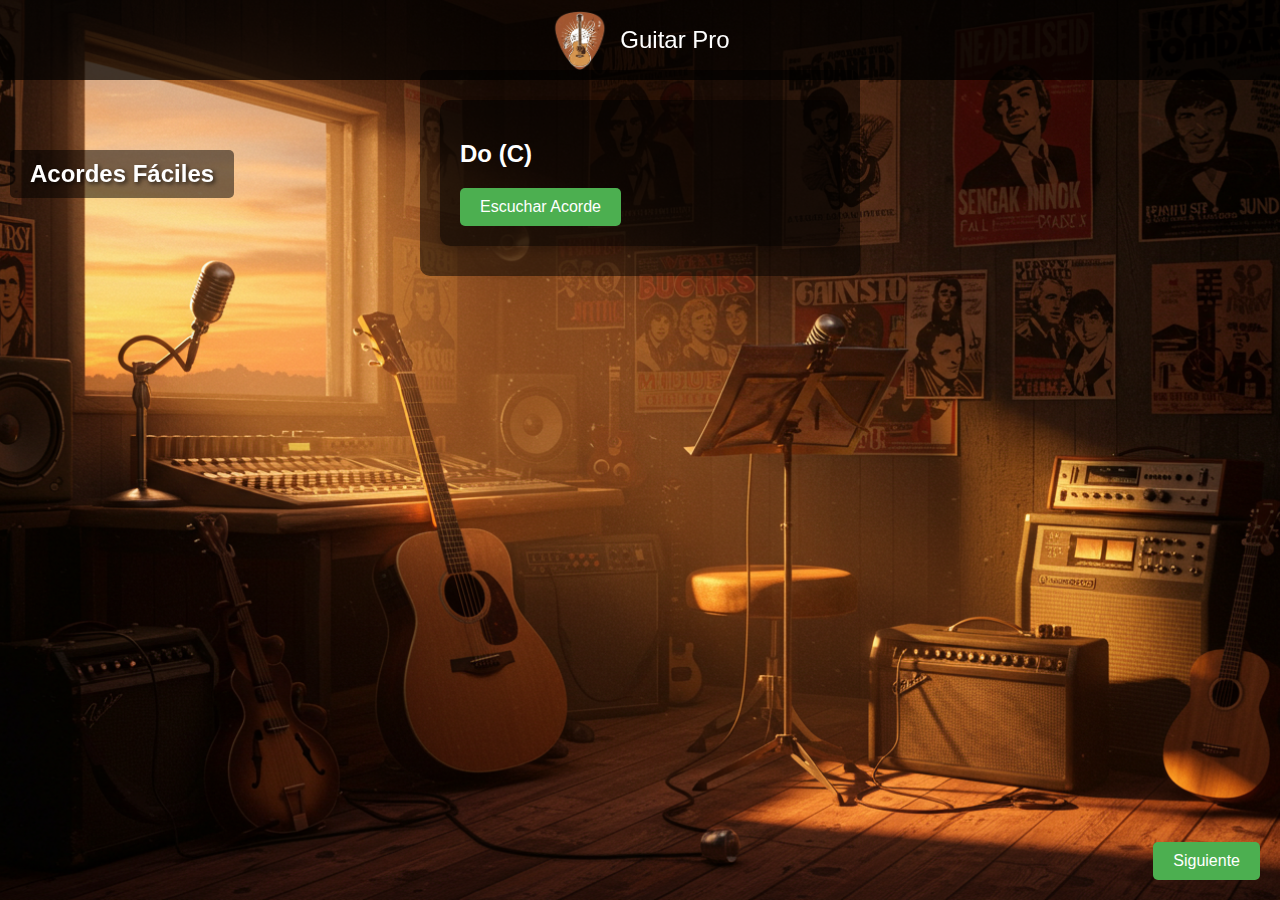
<file: lista.html>
<!DOCTYPE html>
<html lang="es">
<head>
    <meta charset="UTF-8">
    <meta name="viewport" content="width=device-width, initial-scale=1.0">
    <title>Acordes Nivel Fácil</title>
    <link rel="stylesheet" href="lista.css">
</head>
<body>
    <div class="top-left-title">Acordes Fáciles</div>

    <div class="banner" id="banner">
        <img src="imagenes/Logo.png" alt="Logo">
        <span>Guitar Pro</span>
    </div>

    <div class="container">
        <div class="chord" id="C-chord">
            <h2>Do (C)</h2>
            <button onclick="playChord('C')">Escuchar Acorde</button>
        </div>
        <div class="chord" id="D-chord" style="display:none;">
            <h2>Re (D)</h2>
            <button onclick="playChord('D')">Escuchar Acorde</button>
        </div>
        <div class="chord" id="E-chord" style="display:none;">
            <h2>Mi (E)</h2>
            <button onclick="playChord('E')">Escuchar Acorde</button>
        </div>
        <div class="chord" id="A-chord" style="display:none;">
            <h2>La (A)</h2>
            <button onclick="playChord('A')">Escuchar Acorde</button>
        </div>
    </div>

    <button id="prev-button" onclick="showPrevChord()">Atrás</button>
    <button id="next-button" onclick="showNextChord()">Siguiente</button>
    <div class="instructions" id="instructions"></div>
    <div id="chord-image" style="text-align: center; margin-top: 20px;"></div>
    <script>
        let currentChord = 'C';
        let audio = null;

        function playSound(audioFile) {
            if (audio) {
                audio.pause();
                audio.currentTime = 0;
            }
            audio = new Audio('sonido/' + audioFile);
            audio.play().catch(error => console.error("Error al reproducir el audio:", error));
        }

        function playChord(chord) {
            const instructions = document.getElementById('instructions');
            const chordImage = document.getElementById('chord-image');
            const chordSteps = {
                'C': {
                    file: 'DO.mp3',
                    steps: `<h2>Pasos para el acorde de Do (C)</h2>
                            <p>1. Coloca el dedo anular en el tercer traste de la quinta cuerda.</p>
                            <p>2. Coloca el dedo corazón en el segundo traste de la cuarta cuerda.</p>
                            <p>3. Coloca el dedo índice en el primer traste de la segunda cuerda.</p>
                            <p>4. Asegúrate de que el pulgar apenas asoma por la parte trasera.</p>`,
                    image: 'Acordes/DoMayor copy.png'
                },
                'D': {
                    file: 'Re.mp3',
                    steps: `<h2>Pasos para el acorde de Re (D)</h2>
                            <p>1. Índice en la cuerda 3 del traste 2.</p>
                            <p>2. Anular en la cuerda 2 del traste 3.</p>
                            <p>3. Corazón en la cuerda 1 del traste 2.</p>
                            <p>4. A partir de la cuarta cuerda hacia abajo, tocar las cuerdas con la mano derecha.</p>`,
                    image: 'Acordes/ReMayor.png'
                },
                'E': {
                    file: 'Mi.mp3',
                    steps: `<h2>Pasos para el acorde de Mi (E)</h2>
                            <p>1. Primer dedo índice en el primer traste de la tercera cuerda.</p>
                            <p>2. Segundo dedo corazón en el segundo traste de la quinta cuerda.</p>
                            <p>3. Tercer dedo anular en el segundo traste de la cuarta cuerda.</p>`,
                    image: 'Acordes/MiMayor.png'
                },
                'A': {
                    file: 'La.mp3',
                    steps: `<h2>Pasos para el acorde de La (A)</h2>
                            <p>1. Primer dedo índice en el segundo traste de la cuarta cuerda.</p>
                            <p>2. Segundo dedo corazón en el segundo traste de la tercera cuerda.</p>
                            <p>3. Tercer dedo anular en el segundo traste de la segunda cuerda.</p>`,
                    image: 'Acordes/LaMayor.png'
                }
            };

            playSound(chordSteps[chord].file);
            instructions.style.display = 'block';
            instructions.innerHTML = chordSteps[chord].steps;

            chordImage.innerHTML = chordSteps[chord].image
                ? `<img src="${chordSteps[chord].image}" alt="Acorde ${chord}">`
                : '';
        }

        function changeChord(step) {
            const chords = ['C', 'D', 'E', 'A'];
            let currentIndex = chords.indexOf(currentChord);
            if (audio) {
                audio.pause();
                audio.currentTime = 0;
            }
            currentIndex += step;
            if (currentIndex >= 0 && currentIndex < chords.length) {
                document.getElementById(currentChord + '-chord').style.display = 'none';
                currentChord = chords[currentIndex];
                document.getElementById(currentChord + '-chord').style.display = 'block';
                document.getElementById('instructions').style.display = 'none';
                document.getElementById('chord-image').innerHTML = '';
            } else {
                alert('No hay más acordes disponibles.');
            }

            document.getElementById('prev-button').style.display = currentIndex > 0 ? 'block' : 'none';
            document.getElementById('next-button').style.display = currentIndex < chords.length - 1 ? 'block' : 'none';
        }

        function showNextChord() {
            changeChord(1);
        }

        function showPrevChord() {
            changeChord(-1);
        }
    </script>
    <script>
        document.addEventListener('scroll', function() {
            const banner = document.getElementById('banner');
            if (window.scrollY > 0) {
                banner.style.display = 'none';
            } else {
                banner.style.display = 'flex';
            }
        });
    </script>
</body>
</html>
</file>
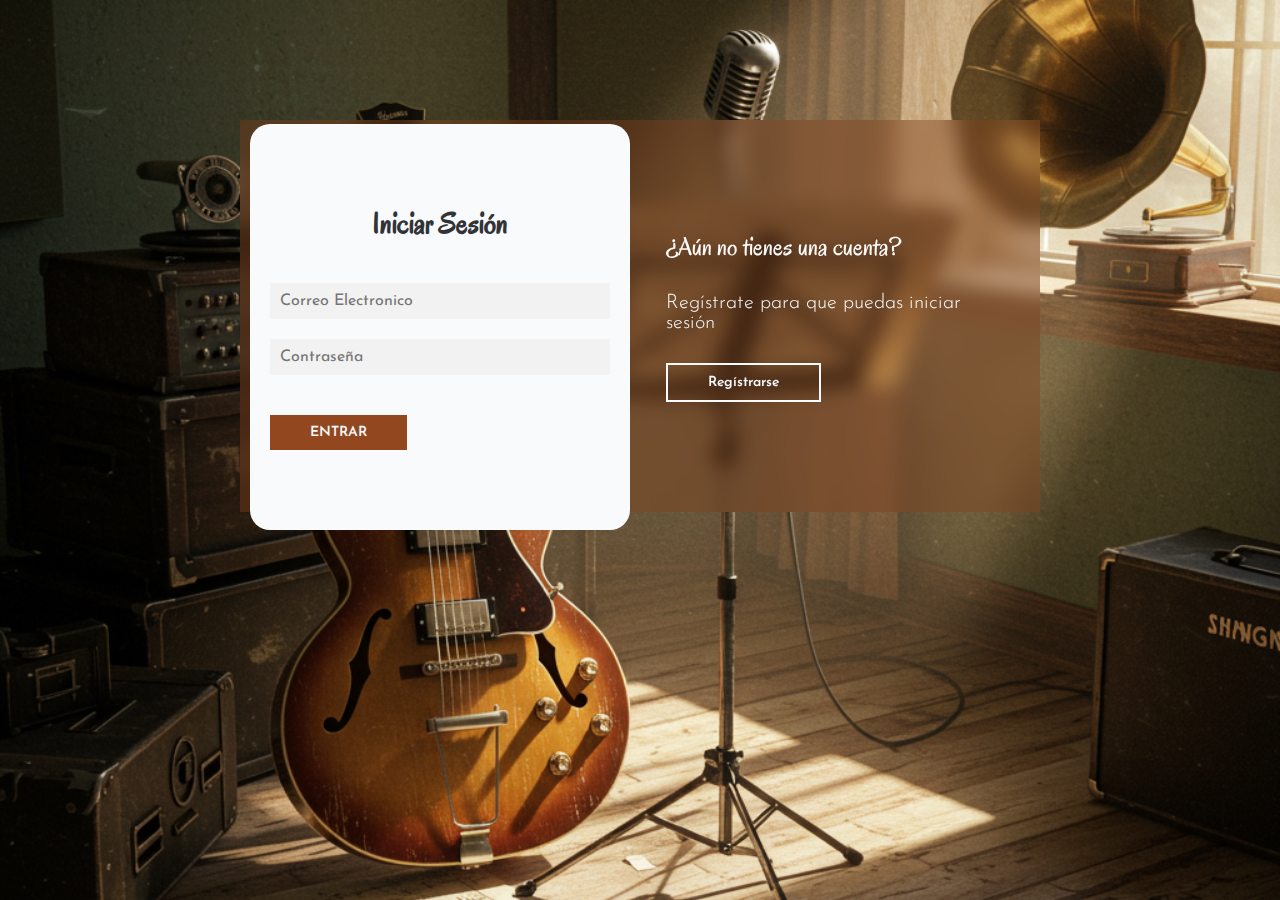
<file: login.html>
<!DOCTYPE html>
<html lang="en">
<head>
    <meta charset="UTF-8">
    <meta name="viewport" content="width=device-width, initial-scale=1.0">
    <title>Login y Register </title>
    
    <link href="https://fonts.googleapis.com/css2?family=Josefin+Sans:ital,wght@0,100..700;1,100..700&family=Oregano:ital@0;1&display=swap" rel="stylesheet">


    <link rel="stylesheet" href="login_style.css">
</head>
<body>

        <main>

            <div class="contenedor__todo">
                <div class="caja__trasera">
                    <div class="caja__trasera-login">
                        <h3>¿Ya tienes una cuenta?</h3>
                        <p>Inicia sesión para entrar en la página</p>
                        <button id="btn__iniciar-sesion">Iniciar Sesión</button>
                    </div>
                    <div class="caja__trasera-register">
                        <h3>¿Aún no tienes una cuenta?</h3>
                        <p>Regístrate para que puedas iniciar sesión</p>
                        <button id="btn__registrarse">Regístrarse</button>
                    </div>
                </div>

                <!--formulario de login y registro-->
                <div class="contenedor__login-register">
                    <!--login-->
                    <form action="" class="formulario__login">
                        <h2>Iniciar Sesión</h2>
                        <input type="text" placeholder="Correo Electronico">
                        <input type="password" placeholder="Contraseña">
                        <button>Entrar</button>
                    </form>

                    <!--register-->
                    <form action="" class="formulario__register">
                        <h2>Regístrarse</h2>
                        <input type="text" placeholder="Nombre completo">
                        <input type="text" placeholder="Correo Electronico">
                        <input type="text" placeholder="Usuario">
                        <input type="password" placeholder="Contraseña">
                        <button>Regístrarse</button>
                    </form>
                </div>
            </div>

        </main>

        <script src="script.js"></script>
</body>
</html>
</file>
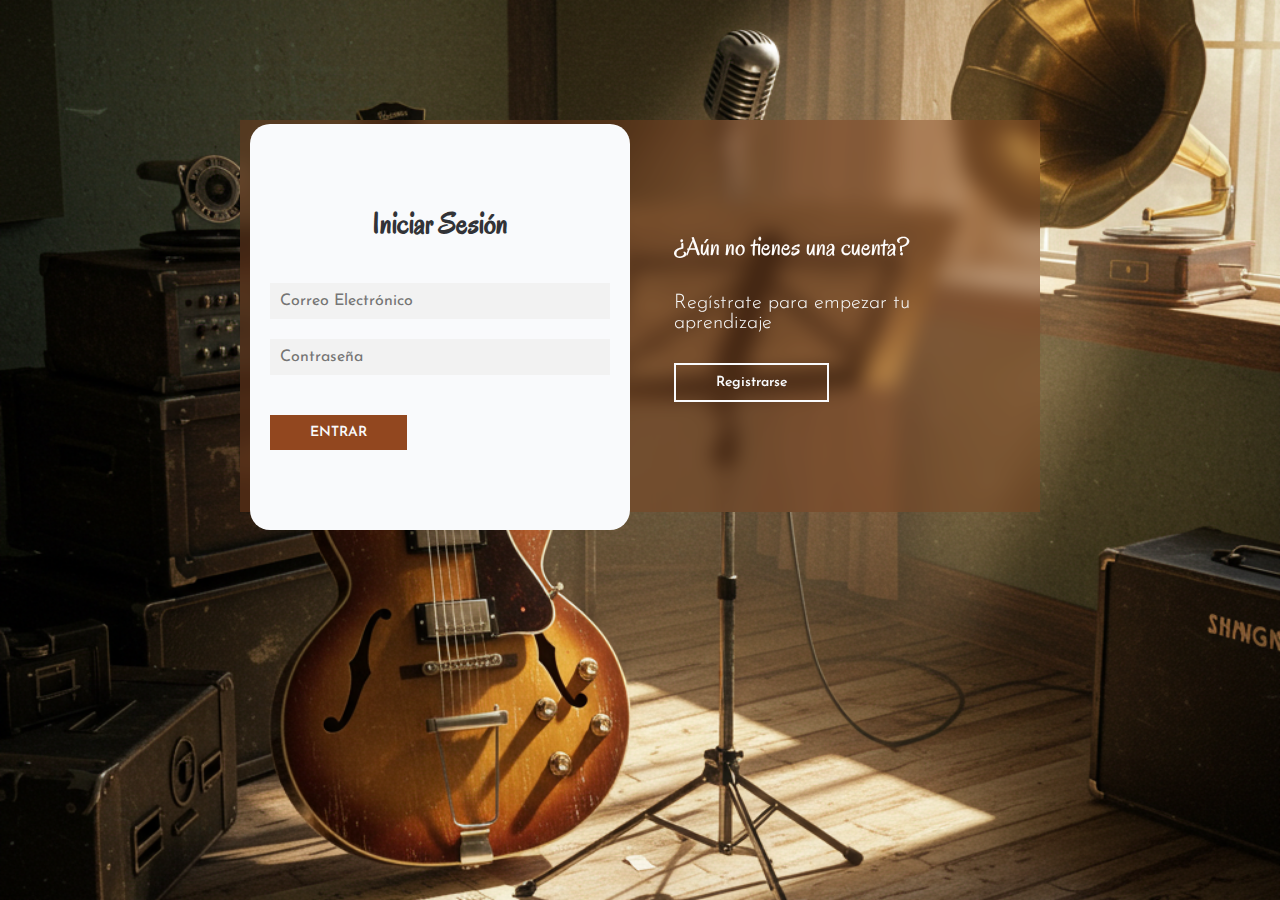
<file: registro_login.html>
<!DOCTYPE html>
<html lang="es">
<head>
    <meta charset="UTF-8">
    <meta name="viewport" content="width=device-width, initial-scale=1.0">
    <title>Registro y Login</title>
    <link rel="stylesheet" href="login.css">
</head>
<body>
    <main>
        <div class="contenedor__todo">
            <div class="caja__trasera">
                <div class="caja__trasera-login">
                    <h3>¿Ya tienes una cuenta?</h3>
                    <p>Inicia sesión para acceder a GuitarPro</p>
                    <button id="btn__iniciar-sesion">Iniciar Sesión</button>
                </div>
                <div class="caja__trasera-register">
                    <h3>¿Aún no tienes una cuenta?</h3>
                    <p>Regístrate para empezar tu aprendizaje</p>
                    <button id="btn__registrarse">Registrarse</button>
                </div>
            </div>

            <!-- Formularios de Login y Registro -->
            <div class="contenedor__login-register">
                <!-- Login -->
                <form action="login.php" method="POST" class="formulario__login">
                    <h2>Iniciar Sesión</h2>
                    <input type="email" name="correo_electronico" placeholder="Correo Electrónico" required>
                    <input type="password" name="contrasena" placeholder="Contraseña" required>
                    <button type="submit">Entrar</button>
                </form>

                <!-- Registro -->
                <form action="registro.php" method="POST" class="formulario__register">
                    <h2>Registrarse</h2>
                    <input type="text" name="nombre_usuario" placeholder="Nombre de Usuario" required>
                    <input type="email" name="correo_electronico" placeholder="Correo Electrónico" required>
                    <input type="password" name="contrasena" placeholder="Contraseña" required>
                    <button type="submit">Registrarse</button>
                </form>
            </div>
        </div>
    </main>
    <script src="script.js"></script>
</body>
</html>
</file>
<file: lista.css>
body {
    font-family: Arial, sans-serif;
    background: url('imagenes/bg.jpg') no-repeat center center fixed;
    background-size: cover;
    color: white;
    padding: 20px;
    margin: 0;
}
.top-left-title {
    position: fixed;
    top: 150px;
    left: 10px;
    font-size: 24px;
    font-weight: bold;
    background-color: rgba(0, 0, 0, 0.5);
    padding: 10px 20px;
    border-radius: 5px;
    text-shadow: 2px 2px 4px rgba(0, 0, 0, 0.7);
}
.banner {
    position: fixed;
    top: 0;
    left: 0;
    width: 100%;
    background-color: rgba(0, 0, 0, 0.7);
    color: white;
    padding: 10px 0;
    font-size: 24px;
    display: flex;
    align-items: center;
    justify-content: center;
    z-index: 1000;
}
.banner img {
    width: 60px;
    margin-right: 10px;
}
.container {
    width: 400px;
    margin: 50px auto;
    background: rgba(0, 0, 0, 0.5);
    padding: 20px;
    border-radius: 10px;
}
.chord {
    margin: 10px 0;
    background: rgba(0, 0, 0, 0.5);
    padding: 20px;
    border-radius: 10px;
    box-shadow: 0 4px 8px rgba(0, 0, 0, 0.2);
}
button {
    padding: 10px 20px;
    font-size: 16px;
    background-color: #4CAF50;
    color: white;
    border: none;
    cursor: pointer;
    border-radius: 5px;
    transition: background-color 0.3s;
}
button:hover {
    background-color: #45a049;
}
.instructions {
    position: fixed;
    top: 100px;
    right: 20px;
    background: rgba(0, 0, 0, 0.5);
    padding: 20px;
    border-radius: 10px;
    width: 300px;
    display: none;
}
#next-button, #prev-button {
    position: fixed;
    bottom: 20px;
}
#next-button {
    right: 20px;
    display: block;
}
#prev-button {
    left: 20px;
    display: none;
}
#chord-image img {
    max-width: 40%;
    height: auto;
    border-radius: 10px;
    margin-top: 10px;
}
</file>
<file: login_style.css>
@import url('https://fonts.googleapis.com/css2?family=Josefin+Sans:ital,wght@0,100..700;1,100..700&family=Oregano:ital@0;1&display=swap');

*{
    margin: 0;
    padding: 0;
    box-sizing: border-box;
    text-decoration: none;
    font-family: "Josefin Sans", serif
}


body{
    background-image: url(login_ima/bg4.jpg);
    background-size: cover;
    background-repeat: no-repeat;
    background-position: center;
    background-attachment: fixed;
}

main{
    width: 100%;
    padding: 20px;
    margin: auto;
    margin-top: 100px;
}

.contenedor__todo{
    width: 100%;
    max-width: 800px;
    margin: auto;
    position: relative;
}

.caja__trasera{ 
    width: 100%;
    padding: 10px 20px;
    display: flex;
    justify-content: center;
    -webkit-backdrop-filter: blur(10px);
    backdrop-filter: blur(10px);
    background-color: rgb(128, 62, 27,0.4);

}

.caja__trasera div{
    margin: 100px 40px;
    color: #F9FAFC;
    transition: all 500ms;
}


.caja__trasera div p,
.caja__trasera button{
    margin-top: 30px;
}

.caja__trasera div h3{
    font-weight: 400;
    font-size: 26px;
    font-family: "Oregano", serif;
    color: #FFFDFC;
}

.caja__trasera div p{
    font-size: 20px;
    font-weight: 300;
}

.caja__trasera button{
    padding: 10px 40px;
    border: 2px solid #F9FAFC;
    font-size: 14px;
    background: transparent;
    font-weight: 600;
    cursor: pointer;
    color: #F9FAFC;
    outline: none;
    transition: all 300ms;
}

.caja__trasera button:hover{
    background:  #F9FAFC;
    color: #CE967b;
}

/*Formularios*/

.contenedor__login-register{
    display: flex;
    align-items: center;
    width: 100%;
    max-width: 380px;
    position: relative;
    top: -185px;
    left: 10px;

    /*La transicion va despues del codigo JS*/
    transition: left 500ms cubic-bezier(0.175, 0.885, 0.320, 1.275);
}

.contenedor__login-register form{
    width: 100%;
    padding: 80px 20px;
    background: #F9FAFC;
    position: absolute;
    border-radius: 20px;
}

.contenedor__login-register form h2{
    font-family: "Oregano", serif;
    font-size: 30px;
    text-align: center;
    margin-bottom: 20px;
    color: #323337;
}

.contenedor__login-register form input{
    width: 100%;
    margin-top: 20px;
    padding: 10px;
    border: none;
    background: #F2F2F2;
    font-size: 16px;
    outline: none;
}

.contenedor__login-register form button{
    padding: 10px 40px;
    margin-top: 40px;
    border: none;
    font-size: 14px;
    background: #92471f;;
    font-weight: 600;
    cursor: pointer;
    color:#F9FAFC;
    outline: none;
    text-transform: uppercase;
}
.contenedor__login-register form button:hover {
    background-color: #CE967b;
}


.formulario__login{
    opacity: 1;
    display: block;
}
.formulario__register{
    display: none;
}



@media screen and (max-width: 850px){

    main{
        margin-top: 50px;
    }

    .caja__trasera{
        max-width: 350px;
        height: 300px;
        flex-direction: column;
        margin: auto;
    }

    .caja__trasera div{
        margin: 0px;
        position: absolute;
    }


    /*Formularios*/

    .contenedor__login-register{
        top: -10px;
        left: -5px;
        margin: auto;
    }

    .contenedor__login-register form{
        position: relative;
    }
}
</file>
<file: login.css>
@import url('https://fonts.googleapis.com/css2?family=Josefin+Sans:ital,wght@0,100..700;1,100..700&family=Oregano:ital@0;1&display=swap');

*{
    margin: 0;
    padding: 0;
    box-sizing: border-box;
    text-decoration: none;
    font-family: "Josefin Sans", serif
}


body{
    background-image: url(login_ima/bg4.jpg);
    background-size: cover;
    background-repeat: no-repeat;
    background-position: center;
    background-attachment: fixed;
}

main{
    width: 100%;
    padding: 20px;
    margin: auto;
    margin-top: 100px;
}

.contenedor__todo{
    width: 100%;
    max-width: 800px;
    margin: auto;
    position: relative;
}

.caja__trasera{ 
    width: 100%;
    padding: 10px 20px;
    display: flex;
    justify-content: center;
    -webkit-backdrop-filter: blur(10px);
    backdrop-filter: blur(10px);
    background-color: rgb(128, 62, 27,0.4);

}

.caja__trasera div{
    margin: 100px 40px;
    color: #F9FAFC;
    transition: all 500ms;
}


.caja__trasera div p,
.caja__trasera button{
    margin-top: 30px;
}

.caja__trasera div h3{
    font-weight: 400;
    font-size: 26px;
    font-family: "Oregano", serif;
    color: #FFFDFC;
}

.caja__trasera div p{
    font-size: 20px;
    font-weight: 300;
}

.caja__trasera button{
    padding: 10px 40px;
    border: 2px solid #F9FAFC;
    font-size: 14px;
    background: transparent;
    font-weight: 600;
    cursor: pointer;
    color: #F9FAFC;
    outline: none;
    transition: all 300ms;
}

.caja__trasera button:hover{
    background:  #F9FAFC;
    color: #CE967b;
}

/*Formularios*/

.contenedor__login-register{
    display: flex;
    align-items: center;
    width: 100%;
    max-width: 380px;
    position: relative;
    top: -185px;
    left: 10px;

    /*La transicion va despues del codigo JS*/
    transition: left 500ms cubic-bezier(0.175, 0.885, 0.320, 1.275);
}

.contenedor__login-register form{
    width: 100%;
    padding: 80px 20px;
    background: #F9FAFC;
    position: absolute;
    border-radius: 20px;
}

.contenedor__login-register form h2{
    font-family: "Oregano", serif;
    font-size: 30px;
    text-align: center;
    margin-bottom: 20px;
    color: #323337;
}

.contenedor__login-register form input{
    width: 100%;
    margin-top: 20px;
    padding: 10px;
    border: none;
    background: #F2F2F2;
    font-size: 16px;
    outline: none;
}

.contenedor__login-register form button{
    padding: 10px 40px;
    margin-top: 40px;
    border: none;
    font-size: 14px;
    background: #92471f;;
    font-weight: 600;
    cursor: pointer;
    color:#F9FAFC;
    outline: none;
    text-transform: uppercase;
}
.contenedor__login-register form button:hover {
    background-color: #CE967b;
}


.formulario__login{
    opacity: 1;
    display: block;
}
.formulario__register{
    display: none;
}



@media screen and (max-width: 850px){

    main{
        margin-top: 50px;
    }

    .caja__trasera{
        max-width: 350px;
        height: 300px;
        flex-direction: column;
        margin: auto;
    }

    .caja__trasera div{
        margin: 0px;
        position: absolute;
    }


    /*Formularios*/

    .contenedor__login-register{
        top: -10px;
        left: -5px;
        margin: auto;
    }

    .contenedor__login-register form{
        position: relative;
    }
} 
.perfil-info {
    text-align: center;
    margin-bottom: 30px;
}

.perfil-info img {
    width: 150px;
    border-radius: 50%;
    margin-bottom: 15px;
}

.perfil-info p {
    font-size: 1.2rem;
    color: #323337;
}
</file>
